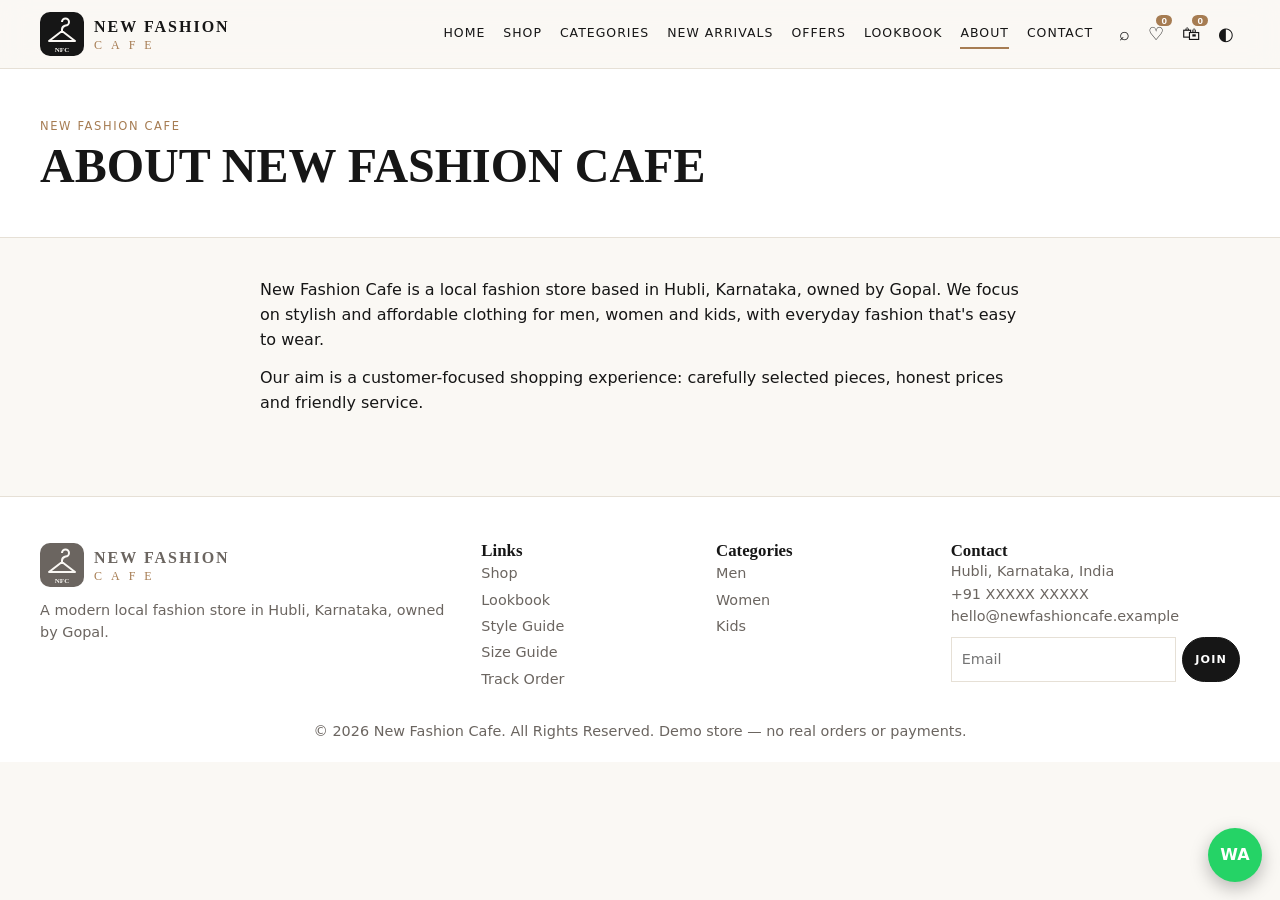
<file: about.html>
<!DOCTYPE html><html lang="en"><head><meta charset="utf-8"><meta name="viewport" content="width=device-width,initial-scale=1">
<title>About | New Fashion Cafe</title><meta name="description" content="New Fashion Cafe is a modern local fashion store in Hubli offering stylish clothing for men, women and kids.">
<meta property="og:title" content="About | New Fashion Cafe"><meta property="og:type" content="website"><link rel="icon" href="assets/favicon.svg">
<link rel="stylesheet" href="css/style.css"></head><body data-page="about"><div id="app-header"></div><main id="main"></main><div id="app-footer"></div>
<script src="js/data.js"></script><script src="js/main.js"></script></body></html>
</file>
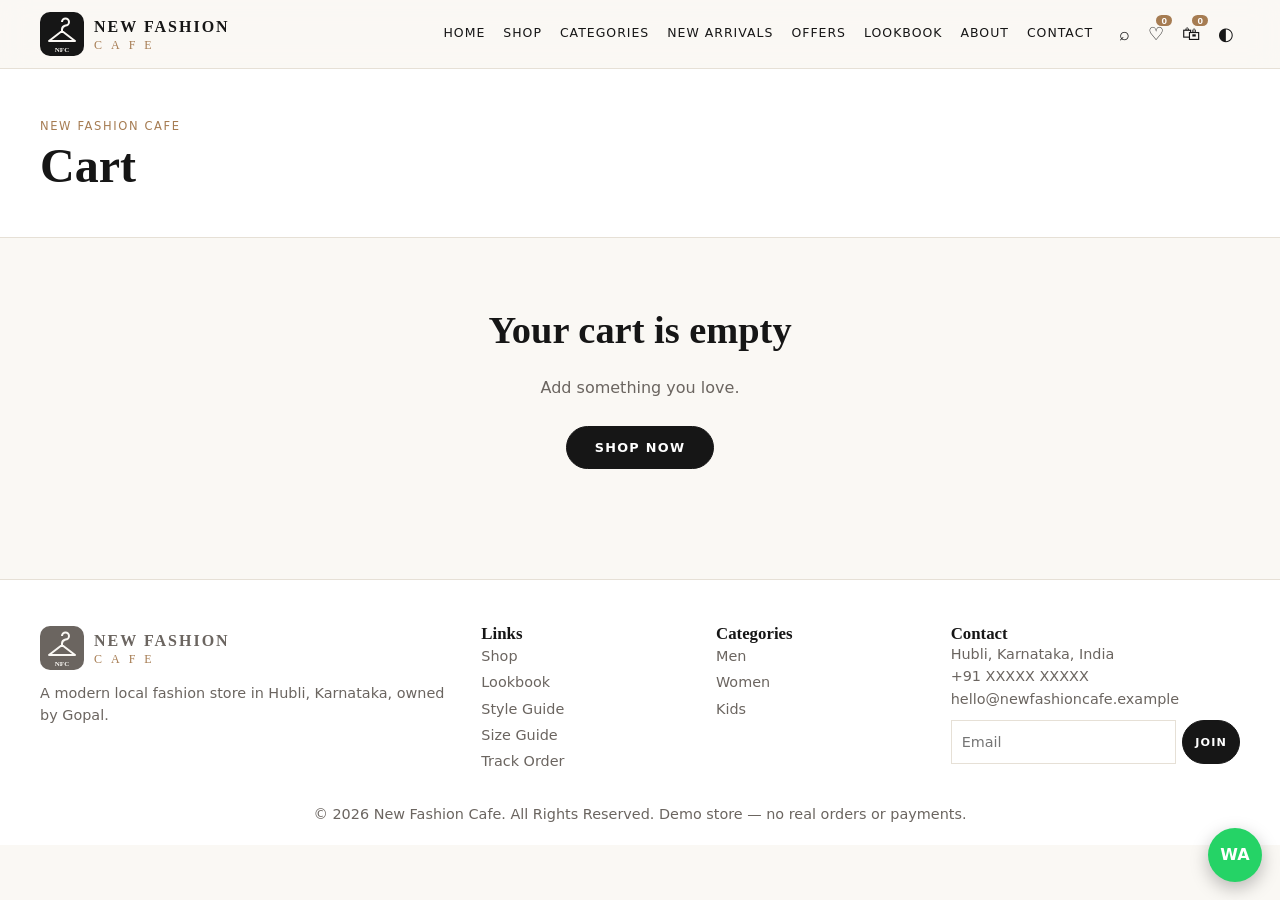
<file: cart.html>
<!DOCTYPE html><html lang="en"><head><meta charset="utf-8"><meta name="viewport" content="width=device-width,initial-scale=1">
<title>Cart | New Fashion Cafe</title><meta name="description" content="New Fashion Cafe is a modern local fashion store in Hubli offering stylish clothing for men, women and kids.">
<meta property="og:title" content="Cart | New Fashion Cafe"><meta property="og:type" content="website"><link rel="icon" href="assets/favicon.svg">
<link rel="stylesheet" href="css/style.css"></head><body data-page="cart"><div id="app-header"></div><main id="main"></main><div id="app-footer"></div>
<script src="js/data.js"></script><script src="js/main.js"></script></body></html>
</file>
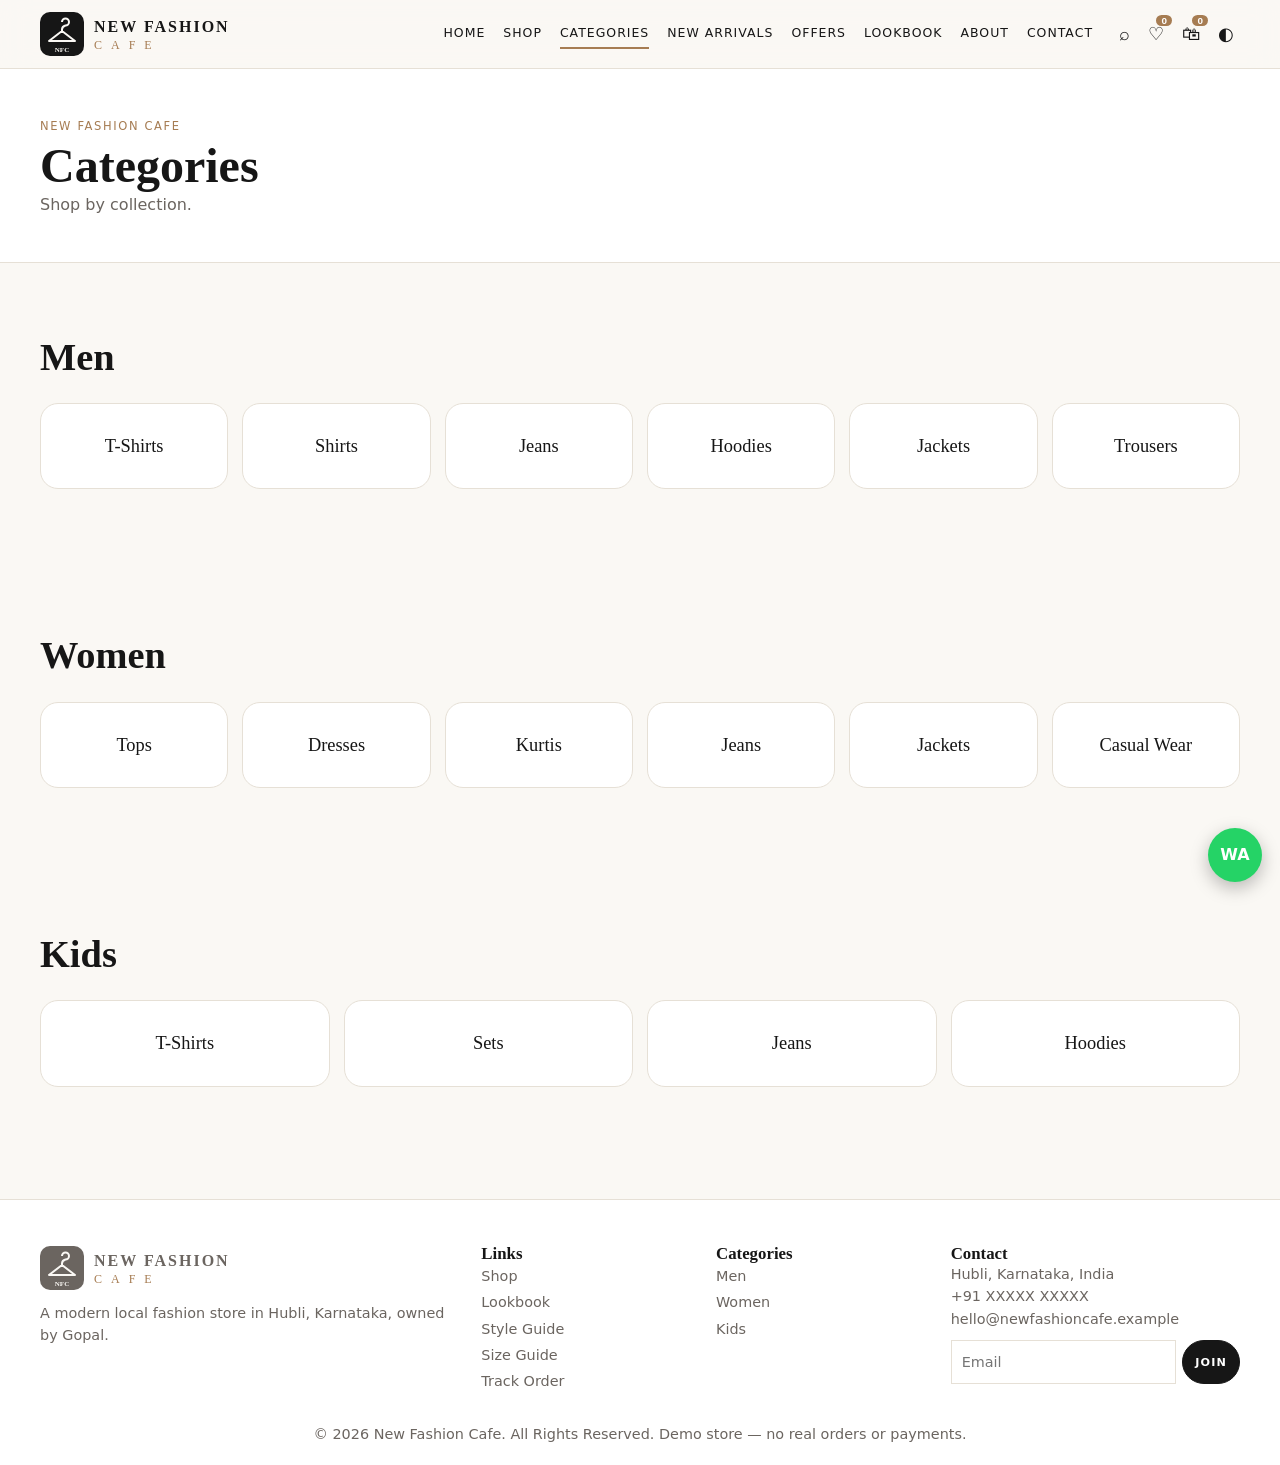
<file: categories.html>
<!DOCTYPE html><html lang="en"><head><meta charset="utf-8"><meta name="viewport" content="width=device-width,initial-scale=1">
<title>Categories | New Fashion Cafe</title><meta name="description" content="New Fashion Cafe is a modern local fashion store in Hubli offering stylish clothing for men, women and kids.">
<meta property="og:title" content="Categories | New Fashion Cafe"><meta property="og:type" content="website"><link rel="icon" href="assets/favicon.svg">
<link rel="stylesheet" href="css/style.css"></head><body data-page="categories"><div id="app-header"></div><main id="main"></main><div id="app-footer"></div>
<script src="js/data.js"></script><script src="js/main.js"></script></body></html>
</file>
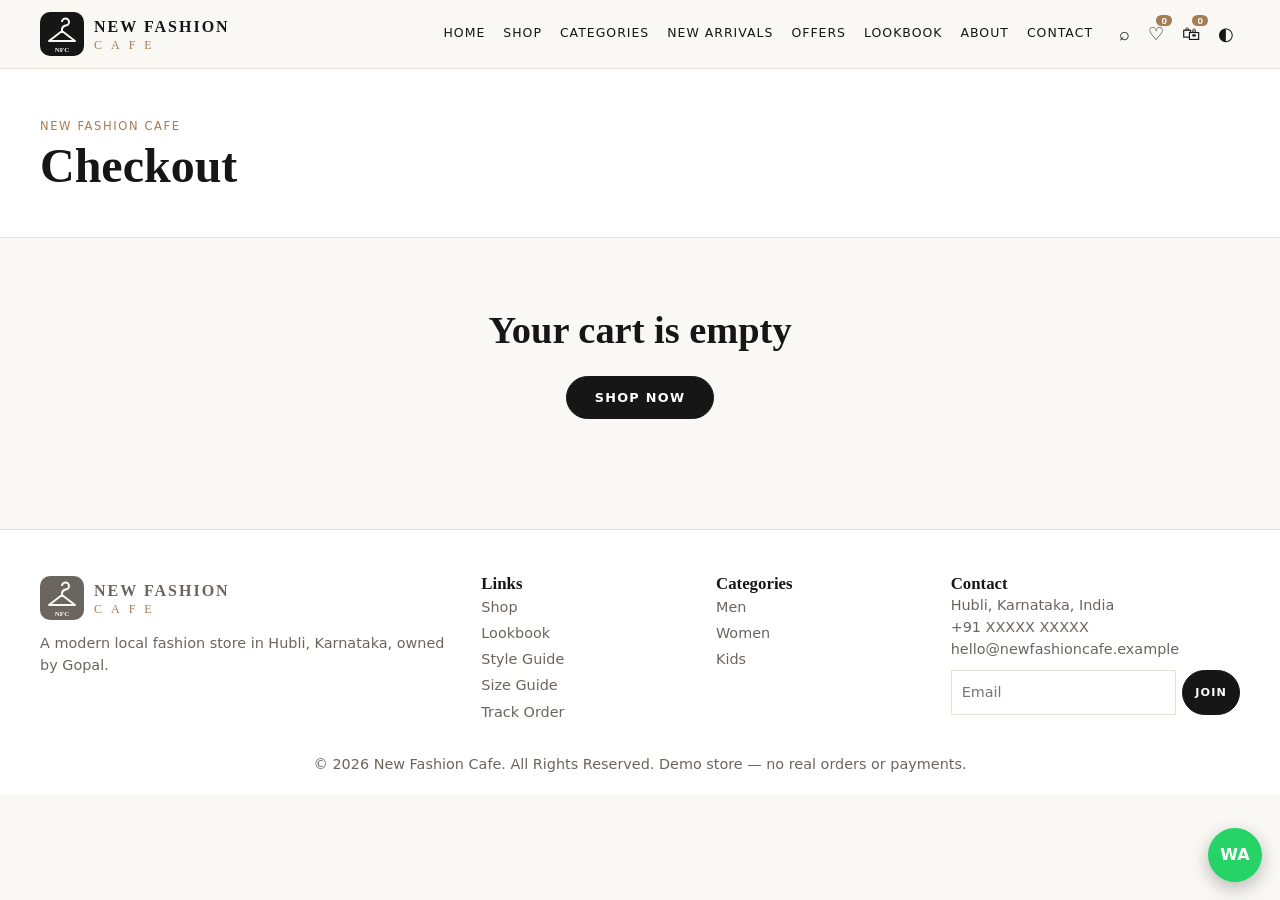
<file: checkout.html>
<!DOCTYPE html><html lang="en"><head><meta charset="utf-8"><meta name="viewport" content="width=device-width,initial-scale=1">
<title>Checkout | New Fashion Cafe</title><meta name="description" content="New Fashion Cafe is a modern local fashion store in Hubli offering stylish clothing for men, women and kids.">
<meta property="og:title" content="Checkout | New Fashion Cafe"><meta property="og:type" content="website"><link rel="icon" href="assets/favicon.svg">
<link rel="stylesheet" href="css/style.css"></head><body data-page="checkout"><div id="app-header"></div><main id="main"></main><div id="app-footer"></div>
<script src="js/data.js"></script><script src="js/main.js"></script></body></html>
</file>
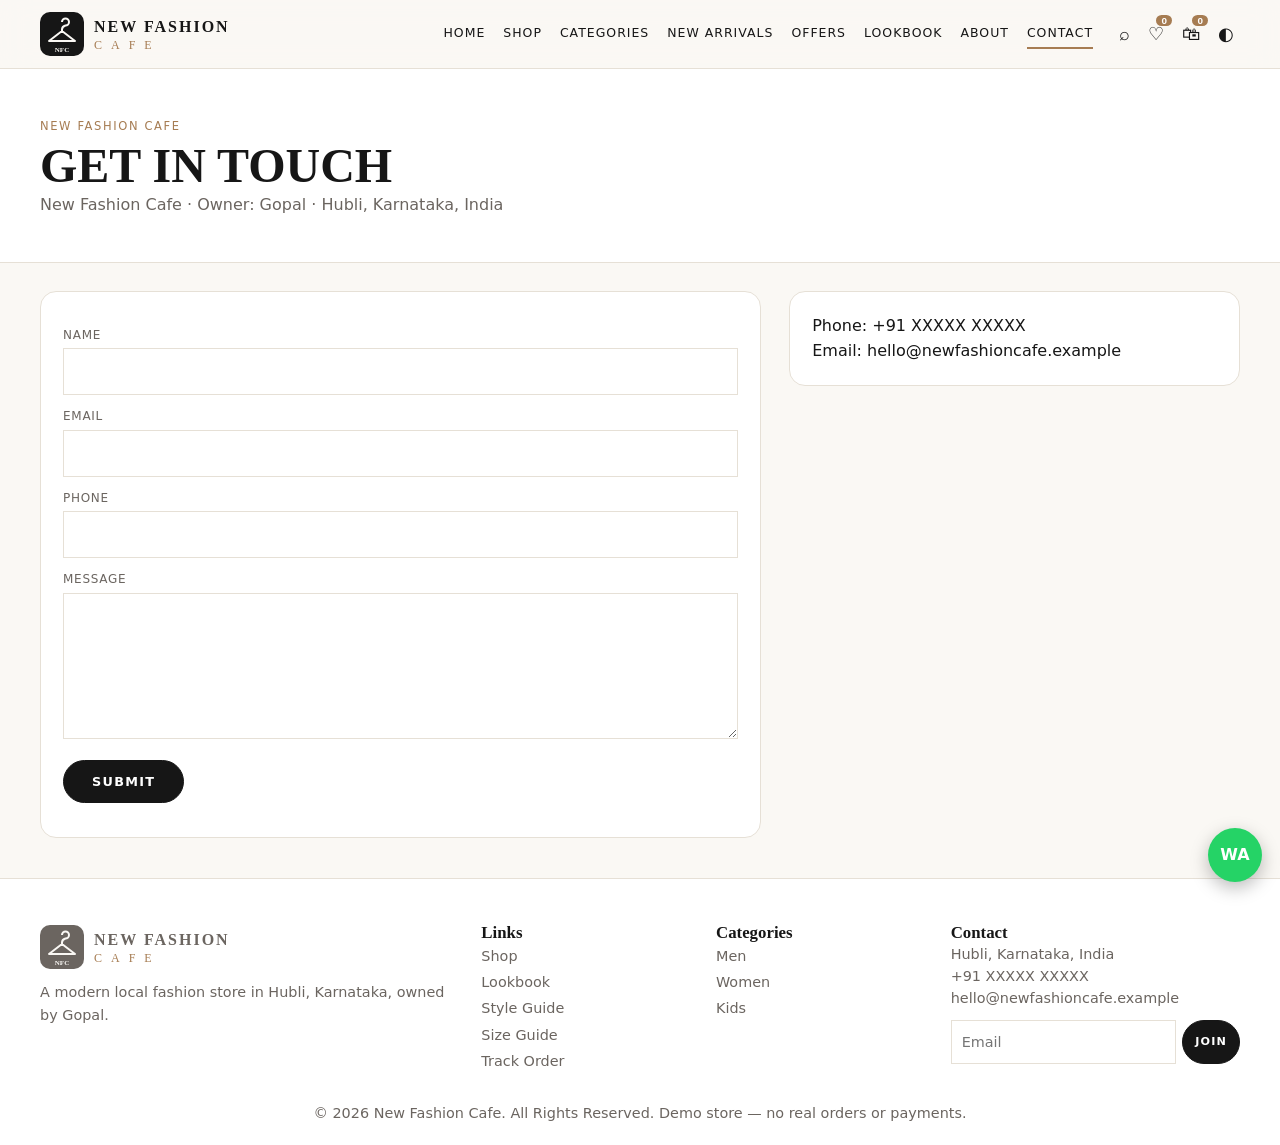
<file: contact.html>
<!DOCTYPE html><html lang="en"><head><meta charset="utf-8"><meta name="viewport" content="width=device-width,initial-scale=1">
<title>Contact | New Fashion Cafe</title><meta name="description" content="New Fashion Cafe is a modern local fashion store in Hubli offering stylish clothing for men, women and kids.">
<meta property="og:title" content="Contact | New Fashion Cafe"><meta property="og:type" content="website"><link rel="icon" href="assets/favicon.svg">
<link rel="stylesheet" href="css/style.css"></head><body data-page="contact"><div id="app-header"></div><main id="main"></main><div id="app-footer"></div>
<script src="js/data.js"></script><script src="js/main.js"></script></body></html>
</file>
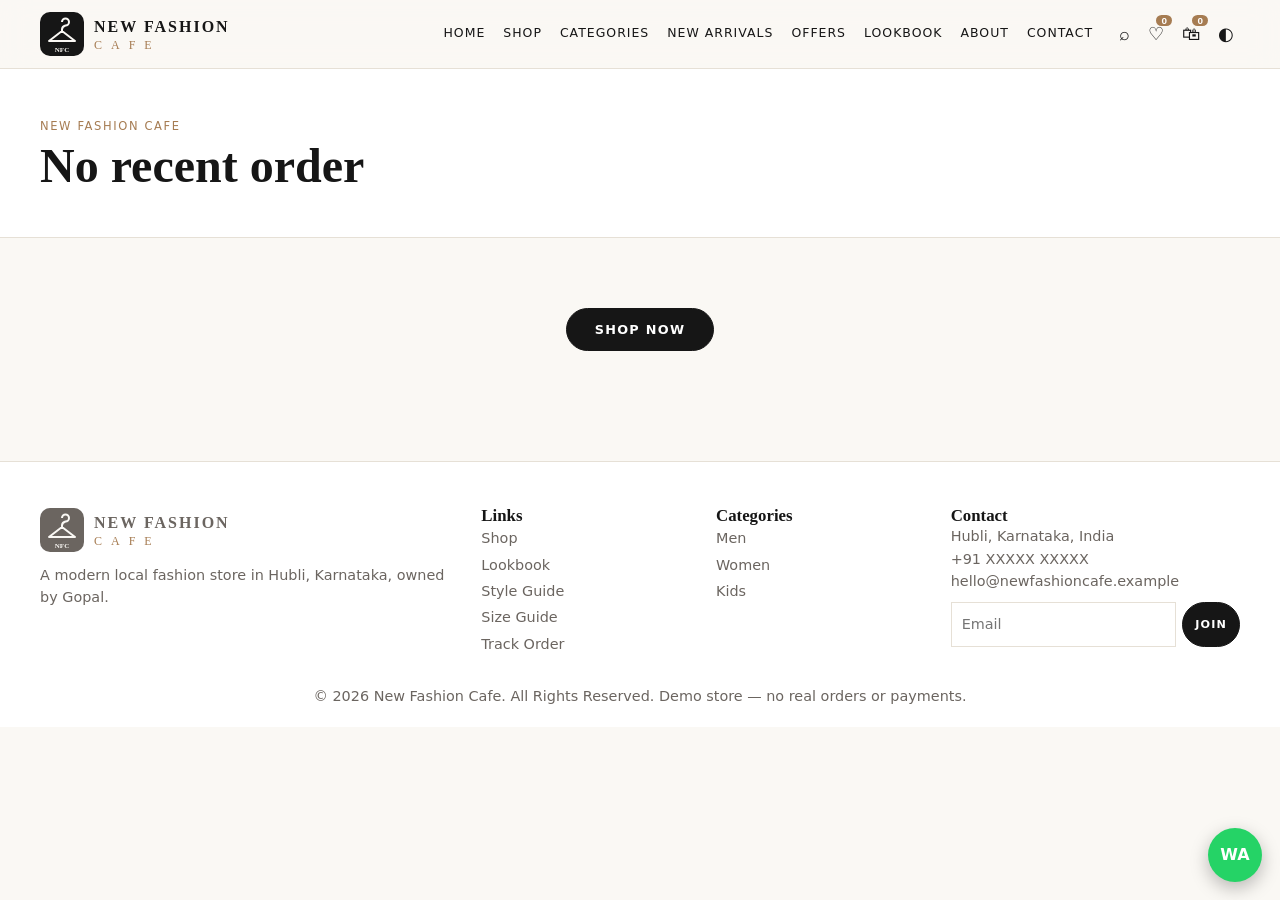
<file: order-confirmation.html>
<!DOCTYPE html><html lang="en"><head><meta charset="utf-8"><meta name="viewport" content="width=device-width,initial-scale=1">
<title>Order Confirmed | New Fashion Cafe</title><meta name="description" content="New Fashion Cafe is a modern local fashion store in Hubli offering stylish clothing for men, women and kids.">
<meta property="og:title" content="Order Confirmed | New Fashion Cafe"><meta property="og:type" content="website"><link rel="icon" href="assets/favicon.svg">
<link rel="stylesheet" href="css/style.css"></head><body data-page="order-confirmation"><div id="app-header"></div><main id="main"></main><div id="app-footer"></div>
<script src="js/data.js"></script><script src="js/main.js"></script></body></html>
</file>
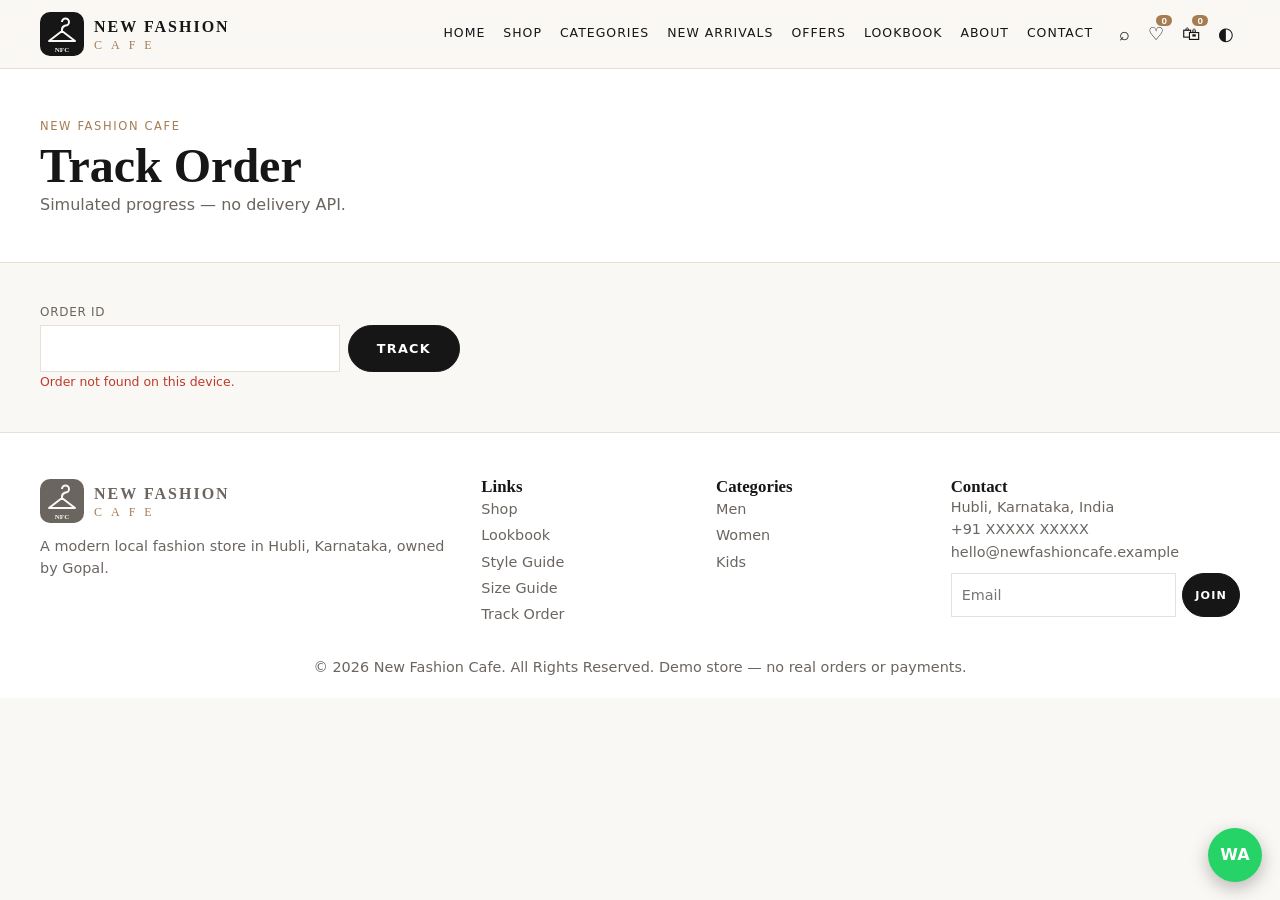
<file: order-tracking.html>
<!DOCTYPE html><html lang="en"><head><meta charset="utf-8"><meta name="viewport" content="width=device-width,initial-scale=1">
<title>Track Order | New Fashion Cafe</title><meta name="description" content="New Fashion Cafe is a modern local fashion store in Hubli offering stylish clothing for men, women and kids.">
<meta property="og:title" content="Track Order | New Fashion Cafe"><meta property="og:type" content="website"><link rel="icon" href="assets/favicon.svg">
<link rel="stylesheet" href="css/style.css"></head><body data-page="order-tracking"><div id="app-header"></div><main id="main"></main><div id="app-footer"></div>
<script src="js/data.js"></script><script src="js/main.js"></script></body></html>
</file>
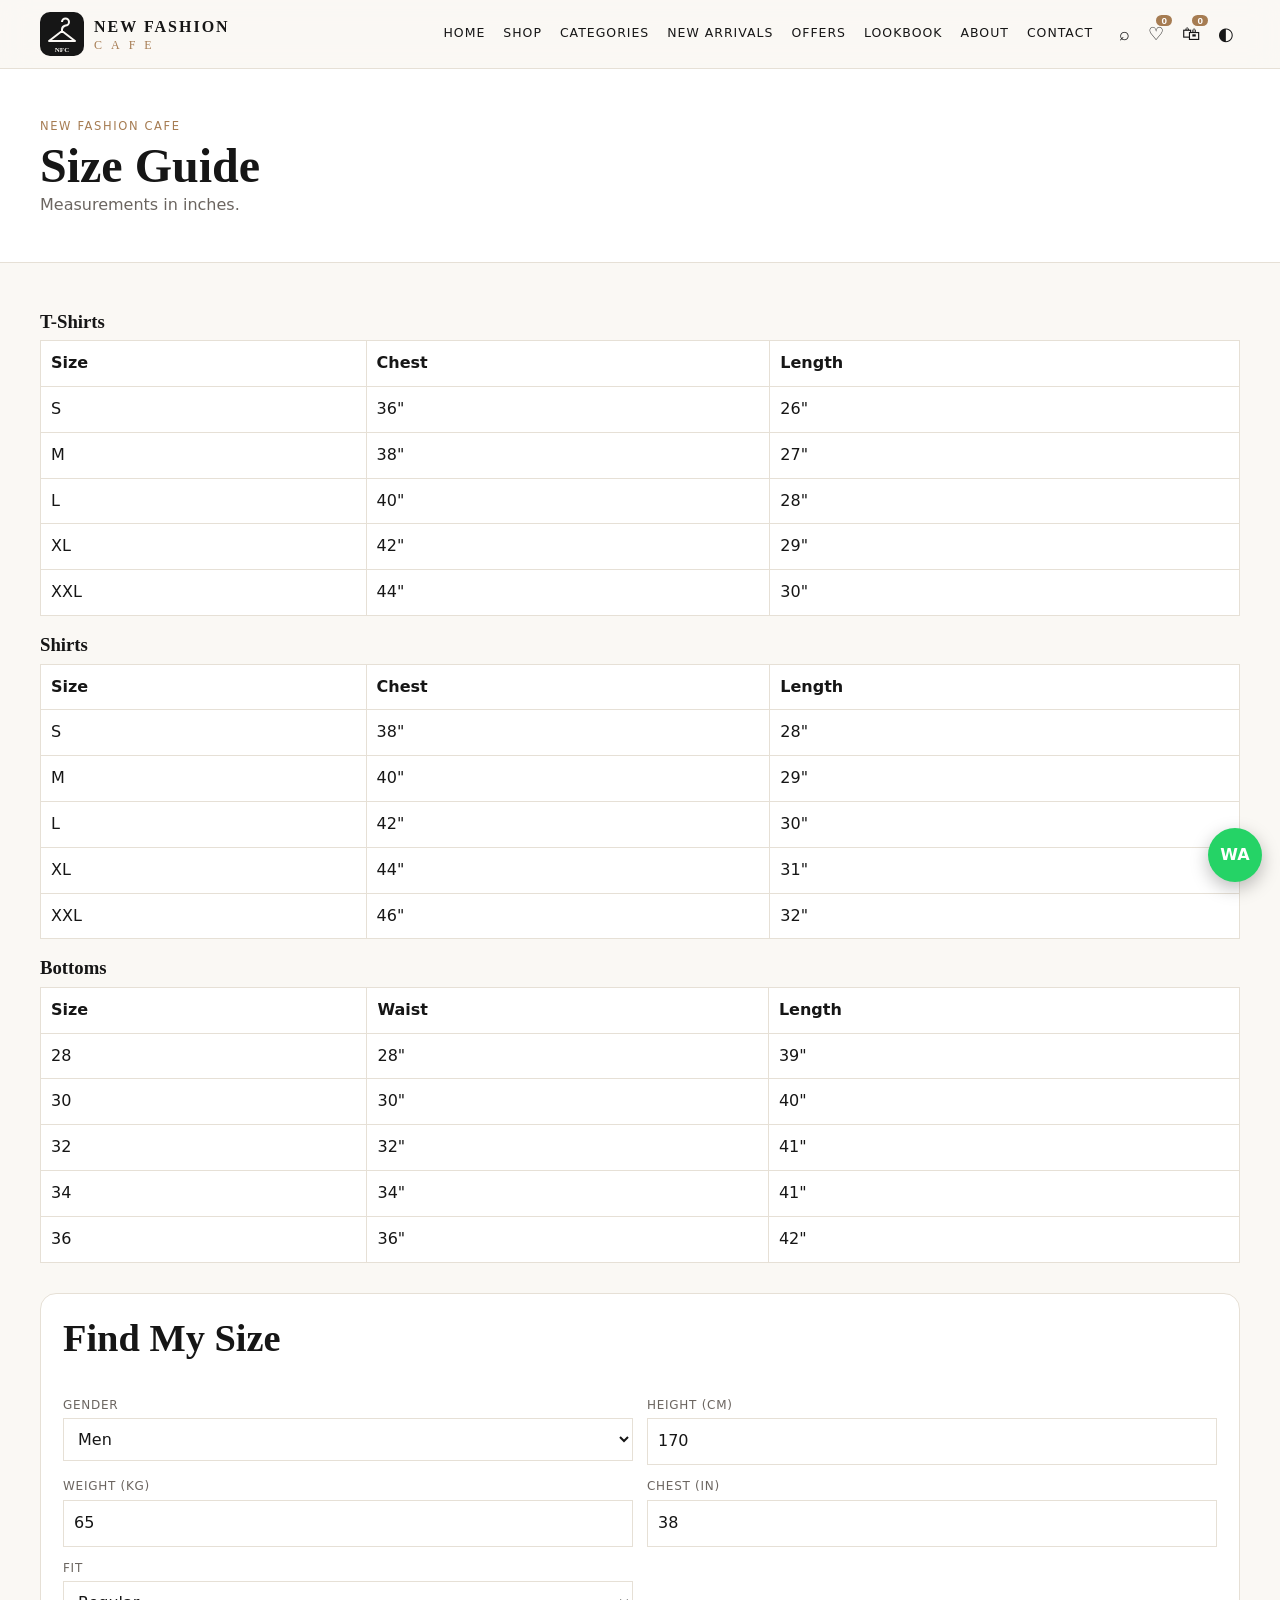
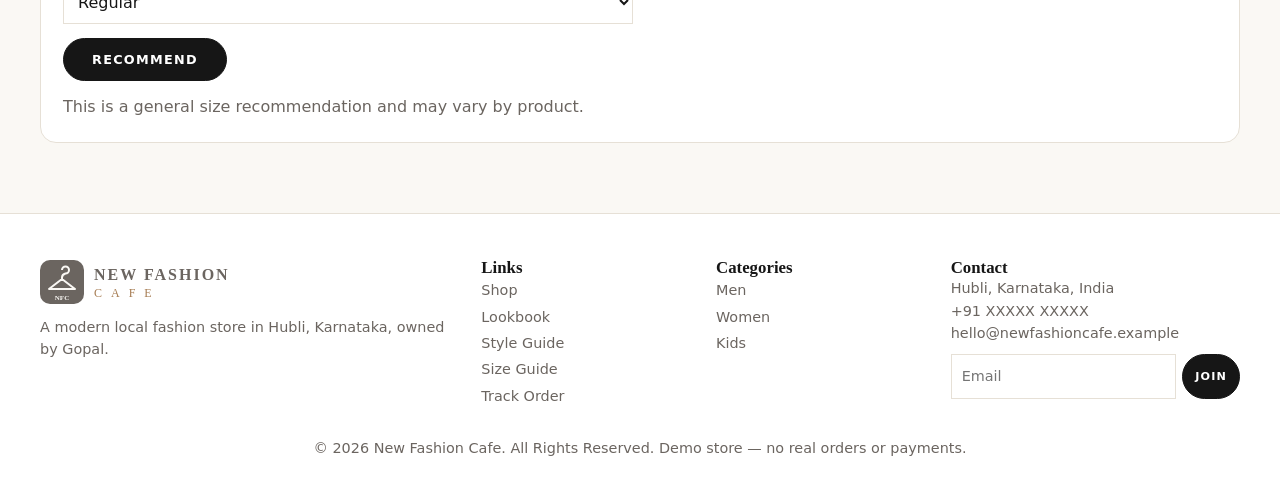
<file: size-guide.html>
<!DOCTYPE html><html lang="en"><head><meta charset="utf-8"><meta name="viewport" content="width=device-width,initial-scale=1">
<title>Size Guide | New Fashion Cafe</title><meta name="description" content="New Fashion Cafe is a modern local fashion store in Hubli offering stylish clothing for men, women and kids.">
<meta property="og:title" content="Size Guide | New Fashion Cafe"><meta property="og:type" content="website"><link rel="icon" href="assets/favicon.svg">
<link rel="stylesheet" href="css/style.css"></head><body data-page="size-guide"><div id="app-header"></div><main id="main"></main><div id="app-footer"></div>
<script src="js/data.js"></script><script src="js/main.js"></script></body></html>
</file>
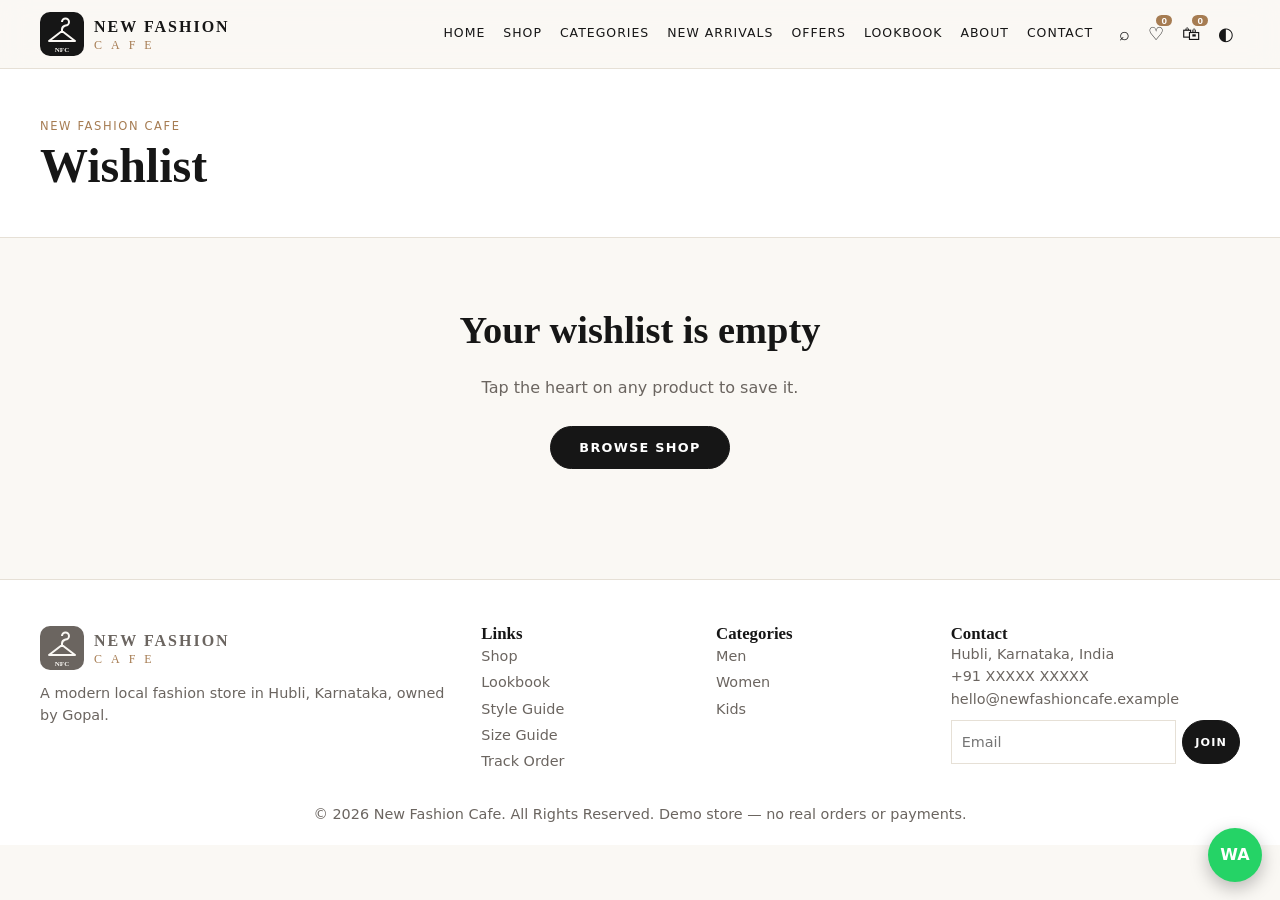
<file: wishlist.html>
<!DOCTYPE html><html lang="en"><head><meta charset="utf-8"><meta name="viewport" content="width=device-width,initial-scale=1">
<title>Wishlist | New Fashion Cafe</title><meta name="description" content="New Fashion Cafe is a modern local fashion store in Hubli offering stylish clothing for men, women and kids.">
<meta property="og:title" content="Wishlist | New Fashion Cafe"><meta property="og:type" content="website"><link rel="icon" href="assets/favicon.svg">
<link rel="stylesheet" href="css/style.css"></head><body data-page="wishlist"><div id="app-header"></div><main id="main"></main><div id="app-footer"></div>
<script src="js/data.js"></script><script src="js/main.js"></script></body></html>
</file>
<file: css/style.css>
:root{--bg:#faf8f4;--card:#fff;--tx:#161616;--mu:#6b6560;--ac:#a67c52;--bd:#e6e0d6;--bt:#161616;--bt-tx:#fff}
[data-theme=dark]{--bg:#121212;--card:#1c1c1c;--tx:#f2eee8;--mu:#a8a199;--ac:#d8b48a;--bd:#2e2e2e;--bt:#f2eee8;--bt-tx:#121212}
*{box-sizing:border-box;margin:0}body{font-family:Inter,system-ui,sans-serif;background:var(--bg);color:var(--tx);line-height:1.55}
h1,h2,h3,.serif{font-family:Georgia,'Times New Roman',serif;font-weight:600;line-height:1.15}
a{color:inherit;text-decoration:none}img,svg{max-width:100%}:focus-visible{outline:2px solid var(--ac);outline-offset:2px}
.wrap{max-width:1240px;margin:auto;padding:0 20px}section{padding:56px 0}
h1{font-size:clamp(2.2rem,6vw,4.2rem)}h2{font-size:clamp(1.6rem,3.5vw,2.4rem);margin-bottom:24px}
.btn{display:inline-block;padding:12px 24px;background:var(--bt);color:var(--bt-tx);border:1px solid var(--bt);cursor:pointer;font:600 .8rem system-ui;letter-spacing:.1em;text-transform:uppercase;transition:.2s}
.btn:hover{opacity:.85;transform:translateY(-1px)}.btn.o{background:transparent;color:var(--tx);border-color:var(--tx)}.btn.sm{padding:8px 12px;font-size:.7rem}
header{position:sticky;top:0;z-index:50;background:var(--bg);border-bottom:1px solid var(--bd)}
.nav{display:flex;align-items:center;gap:20px;height:68px}.nav nav{display:flex;gap:18px;margin-left:auto;font-size:.78rem;text-transform:uppercase;letter-spacing:.08em}
.nav nav a{padding:4px 0;border-bottom:2px solid transparent}.nav nav a.on,.nav nav a:hover{border-color:var(--ac)}
.ic{display:flex;gap:6px}.ic button{background:none;border:0;color:var(--tx);font-size:1.15rem;cursor:pointer;position:relative;padding:6px}
.ic b{position:absolute;top:-2px;right:-2px;background:var(--ac);color:#fff;border-radius:9px;font-size:.62rem;padding:0 5px}
#burger{display:none}.logo{display:flex;align-items:center}.logo .cmp{display:none}
@media(max-width:1000px){#burger{display:block}.nav nav{display:none;position:absolute;top:68px;left:0;right:0;background:var(--bg);flex-direction:column;padding:20px;border-bottom:1px solid var(--bd)}.nav nav.open{display:flex}.nav .ic{margin-left:auto}}
@media(max-width:480px){.logo .full{display:none}.logo .cmp{display:block}}
.hero{display:grid;grid-template-columns:1.1fr 1fr;gap:40px;align-items:center;min-height:70vh;animation:up .8s}.hero p{color:var(--mu);margin:18px 0 26px;max-width:480px}
.hero .art{background:#efe9df;aspect-ratio:1/1.1}[data-theme=dark] .art{background:#26231f}.art svg{width:100%;height:100%}
@media(max-width:800px){.hero{grid-template-columns:1fr;min-height:0}}@keyframes up{from{opacity:0;transform:translateY(20px)}}
.grid{display:grid;grid-template-columns:repeat(auto-fill,minmax(230px,1fr));gap:22px}
.card{background:var(--card);border:1px solid var(--bd);transition:.25s;position:relative}.card:hover{transform:translateY(-4px);box-shadow:0 12px 30px #0002}
.card .im{display:block;overflow:hidden;aspect-ratio:5/6}.card .im svg{width:100%;height:100%;transition:.4s}.card:hover .im svg{transform:scale(1.06)}
.card .bd{padding:14px}.card small,.mu{color:var(--mu)}.pr{font-weight:700}.pr s{color:var(--mu);font-weight:400;margin:0 6px}.pr em{color:#2f8f5b;font-style:normal;font-size:.8rem}
.card .row{display:flex;gap:8px;margin-top:10px}.wl{position:absolute;top:10px;right:10px;background:var(--card);border:1px solid var(--bd);width:34px;height:34px;border-radius:50%;cursor:pointer;color:var(--tx)}
.cats{display:grid;grid-template-columns:repeat(auto-fit,minmax(150px,1fr));gap:14px}.cat{border:1px solid var(--bd);background:var(--card);padding:28px 16px;text-align:center;font-family:Georgia,serif;font-size:1.15rem;transition:.2s}.cat:hover{background:var(--bt);color:var(--bt-tx)}
.offer{background:var(--bt);color:var(--bt-tx);text-align:center;padding:60px 20px}.offer .btn{background:var(--bt-tx);color:var(--bt);border-color:var(--bt-tx)}.cd{display:flex;gap:14px;justify-content:center;margin:20px 0}.cd div{border:1px solid #8886;padding:10px 16px;min-width:72px}.cd b{display:block;font-size:1.6rem}
.feat{display:grid;grid-template-columns:repeat(auto-fit,minmax(220px,1fr));gap:18px}.feat>div,.box{background:var(--card);border:1px solid var(--bd);padding:22px}.feat h3{font-size:1.1rem;margin-bottom:6px}
.shop{display:grid;grid-template-columns:240px 1fr;gap:28px}@media(max-width:800px){.shop{grid-template-columns:1fr}}
label{display:block;font-size:.75rem;color:var(--mu);margin:12px 0 4px;text-transform:uppercase;letter-spacing:.06em}
input,select,textarea{width:100%;padding:10px;border:1px solid var(--bd);background:var(--card);color:var(--tx);font:inherit}.bad{border-color:#c0392b!important}.err{color:#c0392b;font-size:.78rem}
.pd{display:grid;grid-template-columns:1fr 1fr;gap:40px}@media(max-width:800px){.pd{grid-template-columns:1fr}}.big{aspect-ratio:5/6}.big svg{width:100%;height:100%}
.th{display:flex;gap:8px;margin-top:8px}.th svg{width:70px;height:84px;border:1px solid var(--bd);cursor:pointer}
.chips{display:flex;gap:8px;flex-wrap:wrap;margin:8px 0}.chip{padding:8px 14px;border:1px solid var(--bd);background:var(--card);color:var(--tx);cursor:pointer}.chip.on{background:var(--bt);color:var(--bt-tx)}
table{border-collapse:collapse;width:100%;background:var(--card)}td,th{border:1px solid var(--bd);padding:10px;text-align:left}
.line{display:grid;grid-template-columns:90px 1fr auto;gap:16px;align-items:center;padding:14px 0;border-bottom:1px solid var(--bd)}.line svg{width:90px;height:108px}
.two{display:grid;grid-template-columns:1.6fr 1fr;gap:28px;align-items:start}@media(max-width:800px){.two{grid-template-columns:1fr}}.sum div{display:flex;justify-content:space-between;padding:6px 0}
.steps{display:flex;justify-content:space-between;margin:30px 0}.steps div{flex:1;text-align:center;font-size:.78rem;color:var(--mu)}.steps i{display:block;width:34px;height:34px;border-radius:50%;background:var(--bd);margin:0 auto 6px;line-height:34px;font-style:normal}.steps .d{color:var(--tx)}.steps .d i{background:var(--ac);color:#fff}
.form2{display:grid;grid-template-columns:1fr 1fr;gap:0 14px}@media(max-width:600px){.form2{grid-template-columns:1fr}}
.empty{text-align:center;padding:70px 20px;color:var(--mu)}.empty h2{color:var(--tx)}
footer{background:var(--card);border-top:1px solid var(--bd);padding:44px 0 20px;font-size:.9rem;margin-top:40px}.fg{display:grid;grid-template-columns:2fr 1fr 1fr 1.4fr;gap:28px}@media(max-width:800px){.fg{grid-template-columns:1fr 1fr}}footer a{display:block;color:var(--mu);padding:2px 0}
#toast{position:fixed;bottom:84px;left:50%;transform:translateX(-50%);display:grid;gap:8px;z-index:200}#toast div{background:var(--bt);color:var(--bt-tx);padding:12px 20px;animation:up .3s}
.wa{position:fixed;right:18px;bottom:18px;width:54px;height:54px;border-radius:50%;background:#25d366;color:#fff;display:grid;place-items:center;font-weight:700;z-index:90;box-shadow:0 6px 18px #0004}
.modal{position:fixed;inset:0;background:#000a;display:none;place-items:center;z-index:150;padding:16px}.modal.show{display:grid}.modal>div{background:var(--bg);padding:26px;max-width:780px;width:100%;max-height:90vh;overflow:auto;animation:up .3s;position:relative}
.x{position:absolute;right:12px;top:8px;background:none;border:0;font-size:1.6rem;color:var(--tx);cursor:pointer}.rv{opacity:0;transform:translateY(24px);transition:.7s}.rv.in{opacity:1;transform:none}
.tag{font-size:.72rem;letter-spacing:.14em;text-transform:uppercase;color:var(--ac)}.banner{background:var(--card);border-bottom:1px solid var(--bd);padding:44px 0}

/* modern refresh + real photos */
img.ph{width:100%;height:100%;object-fit:cover;display:block;transition:.5s}.card:hover img.ph{transform:scale(1.06)}.th img.ph{width:70px;height:84px;border:1px solid var(--bd);cursor:pointer}.line img.ph{width:90px;height:108px}
header{background:color-mix(in srgb,var(--bg) 82%,transparent);backdrop-filter:blur(14px)}
.card,.box,.feat>div,.cat,.art,.big,.modal>div{border-radius:16px;overflow:hidden}.btn{border-radius:999px;padding:13px 28px}.chip{border-radius:999px}
.card{border-color:transparent;box-shadow:0 2px 14px #0001}.card .bd{padding:16px}.hero{min-height:82vh}.hero h1{letter-spacing:-.02em}
.hero .art{border-radius:28px;box-shadow:0 30px 60px #0002}section{padding:72px 0}.cat{border-radius:18px}.offer{border-radius:28px;margin:0 20px}
</file>
